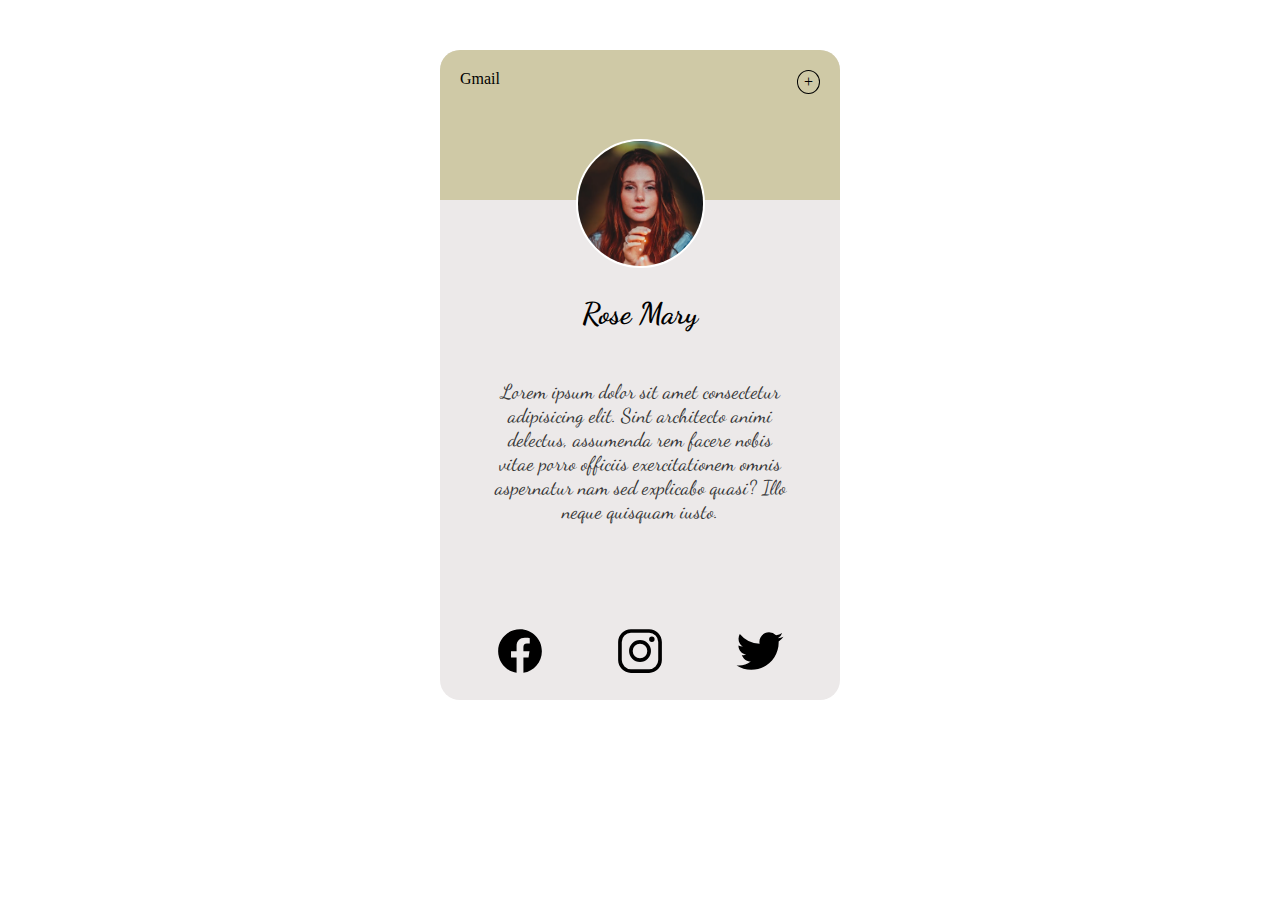
<file: index.html>
<!DOCTYPE html>
<html lang="en">
  <head>
    <meta charset="UTF-8" />
    <meta http-equiv="X-UA-Compatible" content="IE=edge" />
    <meta name="viewport" content="width=device-width, initial-scale=1.0" />
    <link href="style.css" rel="stylesheet" />
    <title>Profile Card</title>
    <link rel="preconnect" href="https://fonts.googleapis.com" />
    <link rel="preconnect" href="https://fonts.gstatic.com" crossorigin />
    <link
      href="https://fonts.googleapis.com/css2?family=Dancing+Script&display=swap"
      rel="stylesheet"
    />
  </head>
  <body>
    <div class="container">
      <div class="content">
        <div class="extra">
          <div>Gmail</div>
          <div class="plus">+</div>
        </div>
        <img
          src="img/img-2.png"
          alt=""
          height="150"
          width="150"
          class="image"
        />
        <h2>Rose Mary</h2>
        <p>
          Lorem ipsum dolor sit amet consectetur adipisicing elit. Sint
          architecto animi delectus, assumenda rem facere nobis vitae porro
          officiis exercitationem omnis aspernatur nam sed explicabo quasi? Illo
          neque quisquam iusto.
        </p>

        <div class="socials">
          <div>
            <img
              src="img/logo-facebook.svg"
              alt="facebook"
              height="50"
              width="50"
            />
          </div>
          <div>
            <img
              src="img/logo-instagram.svg"
              alt="facebook"
              height="50"
              width="50"
            />
          </div>
          <div>
            <img
              src="img/logo-twitter.svg"
              alt="facebook"
              height="50"
              width="50"
            />
          </div>
        </div>
      </div>
      <div class="background"></div>
    </div>
  </body>
</html>
</file>
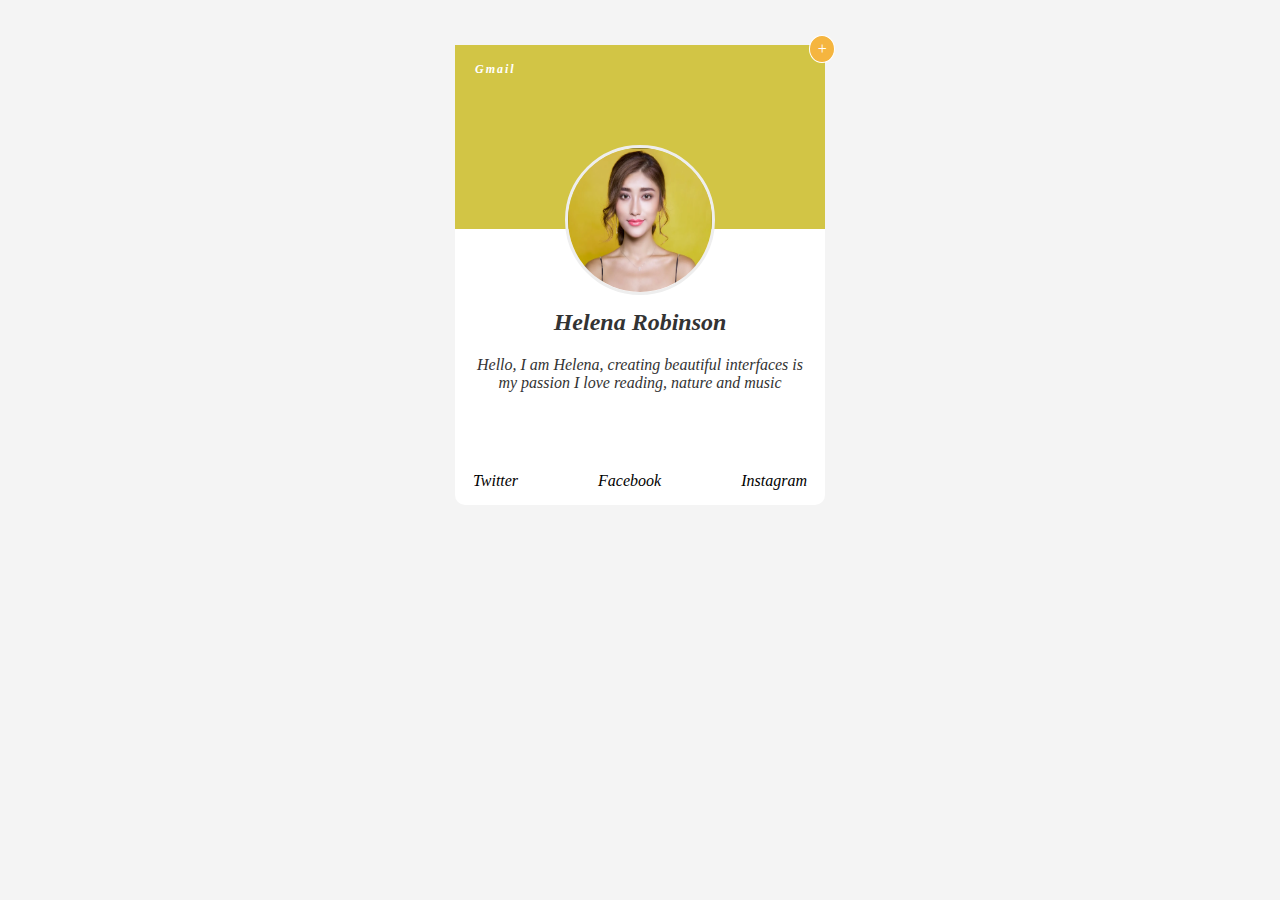
<file: test.html>
<!DOCTYPE html>
<html lang="en">
  <head>
    <meta charset="UTF-8" />
    <meta http-equiv="X-UA-Compatible" content="IE=edge" />
    <meta name="viewport" content="width=device-width, initial-scale=1.0" />
    <link href="test.css" rel="stylesheet" />
    <title>Profile Cards</title>
  </head>
  <body>
    <div class="container">
      <div class="profile-card">
        <div class="wrapper">
          <img src="img/img-1.png" alt="img-1" class="profile-img" />
        </div>
        <div class="text-data">
          <h2 class="heading">Helena Robinson</h2>
          <p class="text">
            Hello, I am Helena, creating beautiful interfaces is my passion I
            love reading, nature and music
          </p>
          <p class="mail">Gmail</p>
          <p class="follow">+</p>
        </div>
        <div class="media">
          <div>Twitter</div>
          <div>Facebook</div>
          <div>Instagram</div>
        </div>
      </div>
    </div>
  </body>
</html>
</file>
<file: style.css>
.extra {
  display: flex;
  justify-content: space-between;
}
.content {
  padding: 20px;
  display: flex;
  flex-direction: column;
  height: 100%;
  text-align: center;
}
.socials {
  display: flex;
  justify-content: space-around;
  margin-top: auto;
}

.background {
  width: 100%;
  height: 150px;
  background-color: rgb(207, 201, 166);
  position: absolute;
  top: 0;
  z-index: -1;
}
.container {
  display: flex;
  flex-direction: column;
  width: 400px;
  height: 650px;
  border-radius: 20px;
  overflow: hidden;
  margin: 50px auto;
  z-index: 1;
  position: relative;
  background-color: #ece9e9;
}
.image {
  height: 125px;
  width: 125px;
  border-radius: 50%;
  border: 2.5px solid white;
  margin: 0 auto;
  margin-top: 45px;
}
.extra {
  color: rgb(0, 0, 0);
}
.plus {
  border: 1px black solid;
  border-radius: 50%;
  padding: 2px 6px;
}
h2,
p {
  padding: 2px 30px;
  font-family: "Dancing Script", cursive;
}
p {
  color: #363636;

  font-size: 20px;
}

h2 {
  font-size: 30px;
}
</file>
<file: test.css>
* {
  margin: 0;
  padding: 0;
  box-sizing: border-box;
  font-family: snell "Lucida Sans", "Lucida Sans Regular", "Lucida Grande",
    "Lucida Sans Unicode", Geneva, Verdana, sans-serif;
  font-style: italic;
}

img {
  position: relative;
  height: 150px;
  width: 150px;
  border-radius: 50%;

  margin-top: 100px;
  border: 3px solid rgb(238, 238, 238);
}

.heading {
  margin-bottom: 10px;
  margin-top: 10px;
}

body {
  display: flex;
  align-items: center;
  justify-content: center;
  background-color: #f4f4f4;
  padding: 15px;
  margin-top: 30px;
}
.profile-card {
  display: flex;
  flex-direction: column;
  align-items: center;
  max-width: 370px;
  width: 100%;
  background: #fff;
  border-radius: 10px;
  box-shadow: 0 5px 10px rgba (0, 0, 0, 0.1);
  position: relative;
}

.profile-card .text-data {
  display: flex;
  flex-direction: column;
  align-items: center;
  color: #333;
}

.profile-card::before {
  content: "";
  position: absolute;
  height: 40%;
  width: 100%;
  background-color: #d2c545;
}
.text {
  text-align: center;
  margin: 10px 12px 20px 12px;
}
.media {
  margin-top: 60px;
  text-align: start;
  display: flex;
  gap: 80px;
  padding-bottom: 15px;
}
.mail {
  background-color: #d2c545;
  color: #fff;
  font-size: 12px;
  font-weight: bold;
  letter-spacing: 2px;
  padding: 7px 15px;
  display: inline-block;
  position: absolute;
  top: 10px;
  left: 5px;
}
.follow {
  background-color: rgb(245, 181, 63);
  color: #fff;

  padding: 4px 6.5px;
  display: inline-block;
  position: absolute;
  top: -10px;
  right: -10px;
  border: 1px solid rgb(255, 255, 255);
  border-radius: 50%;
}
</file>
